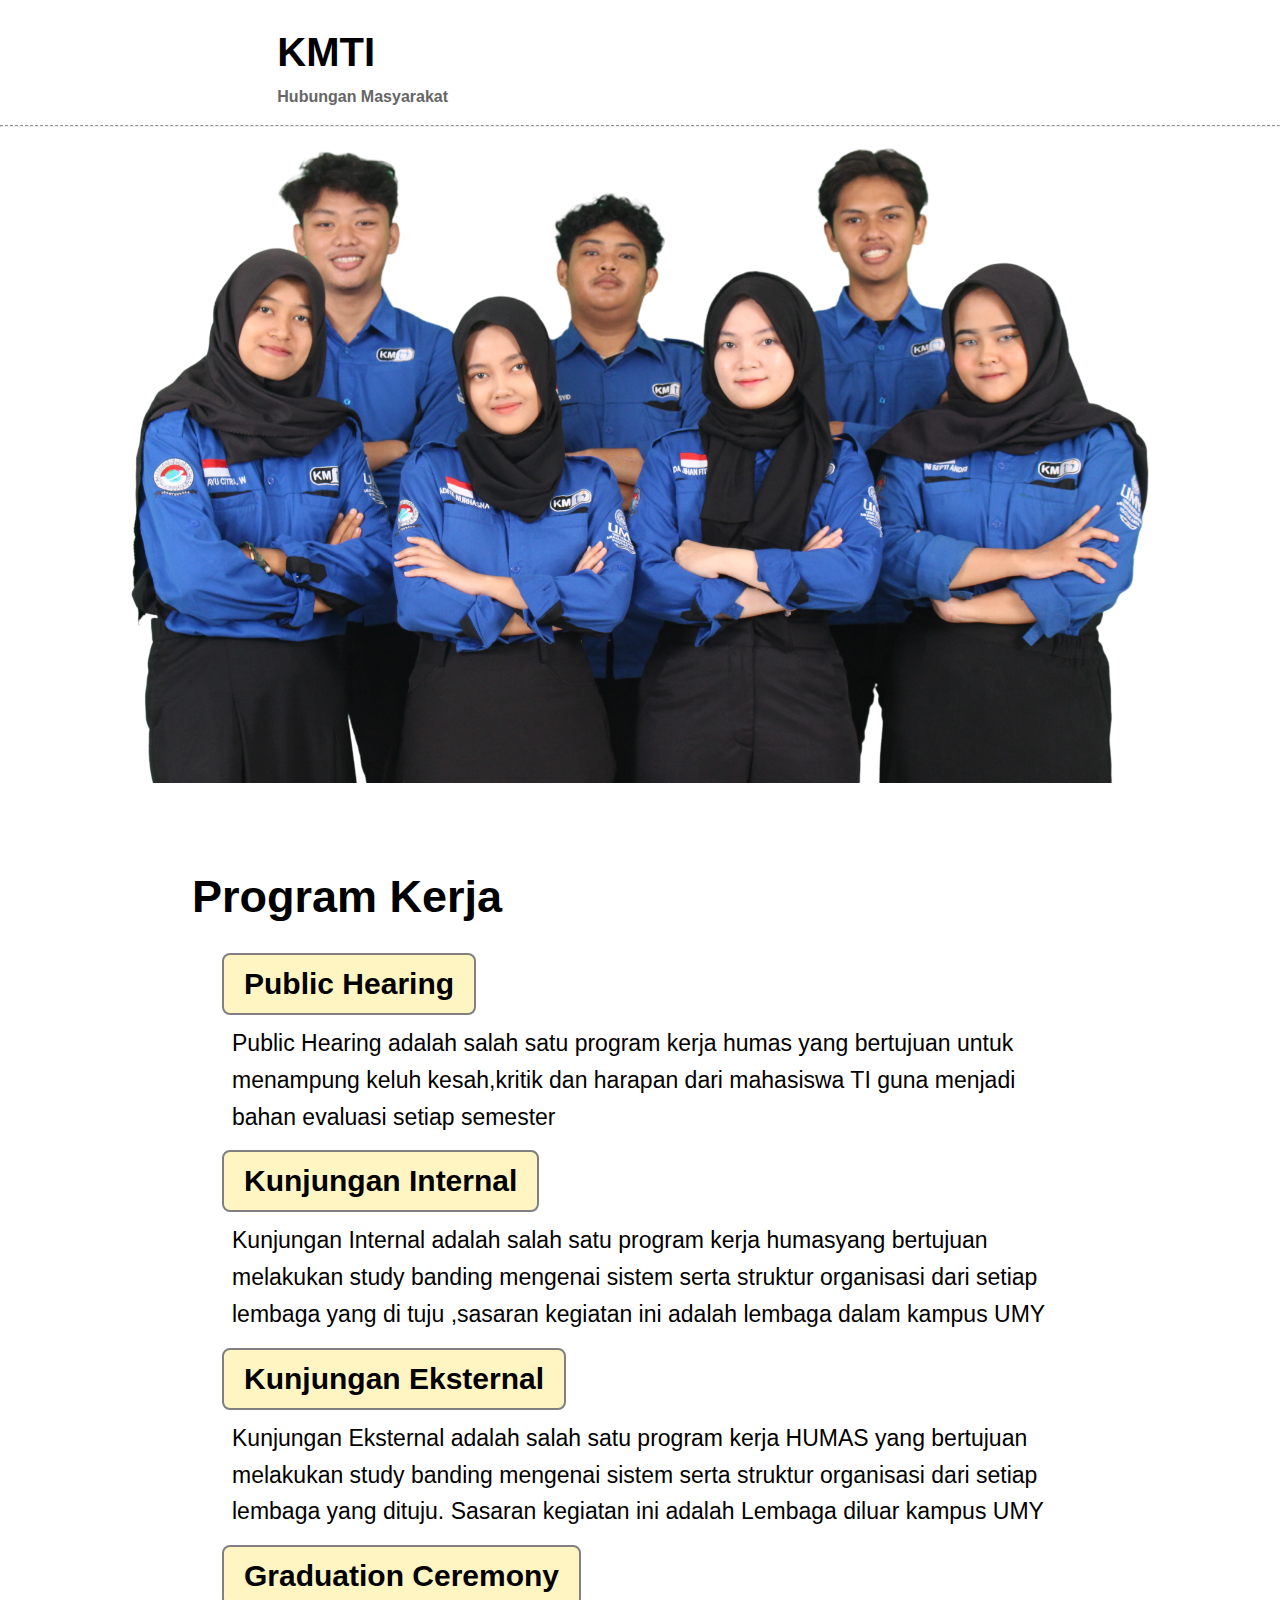
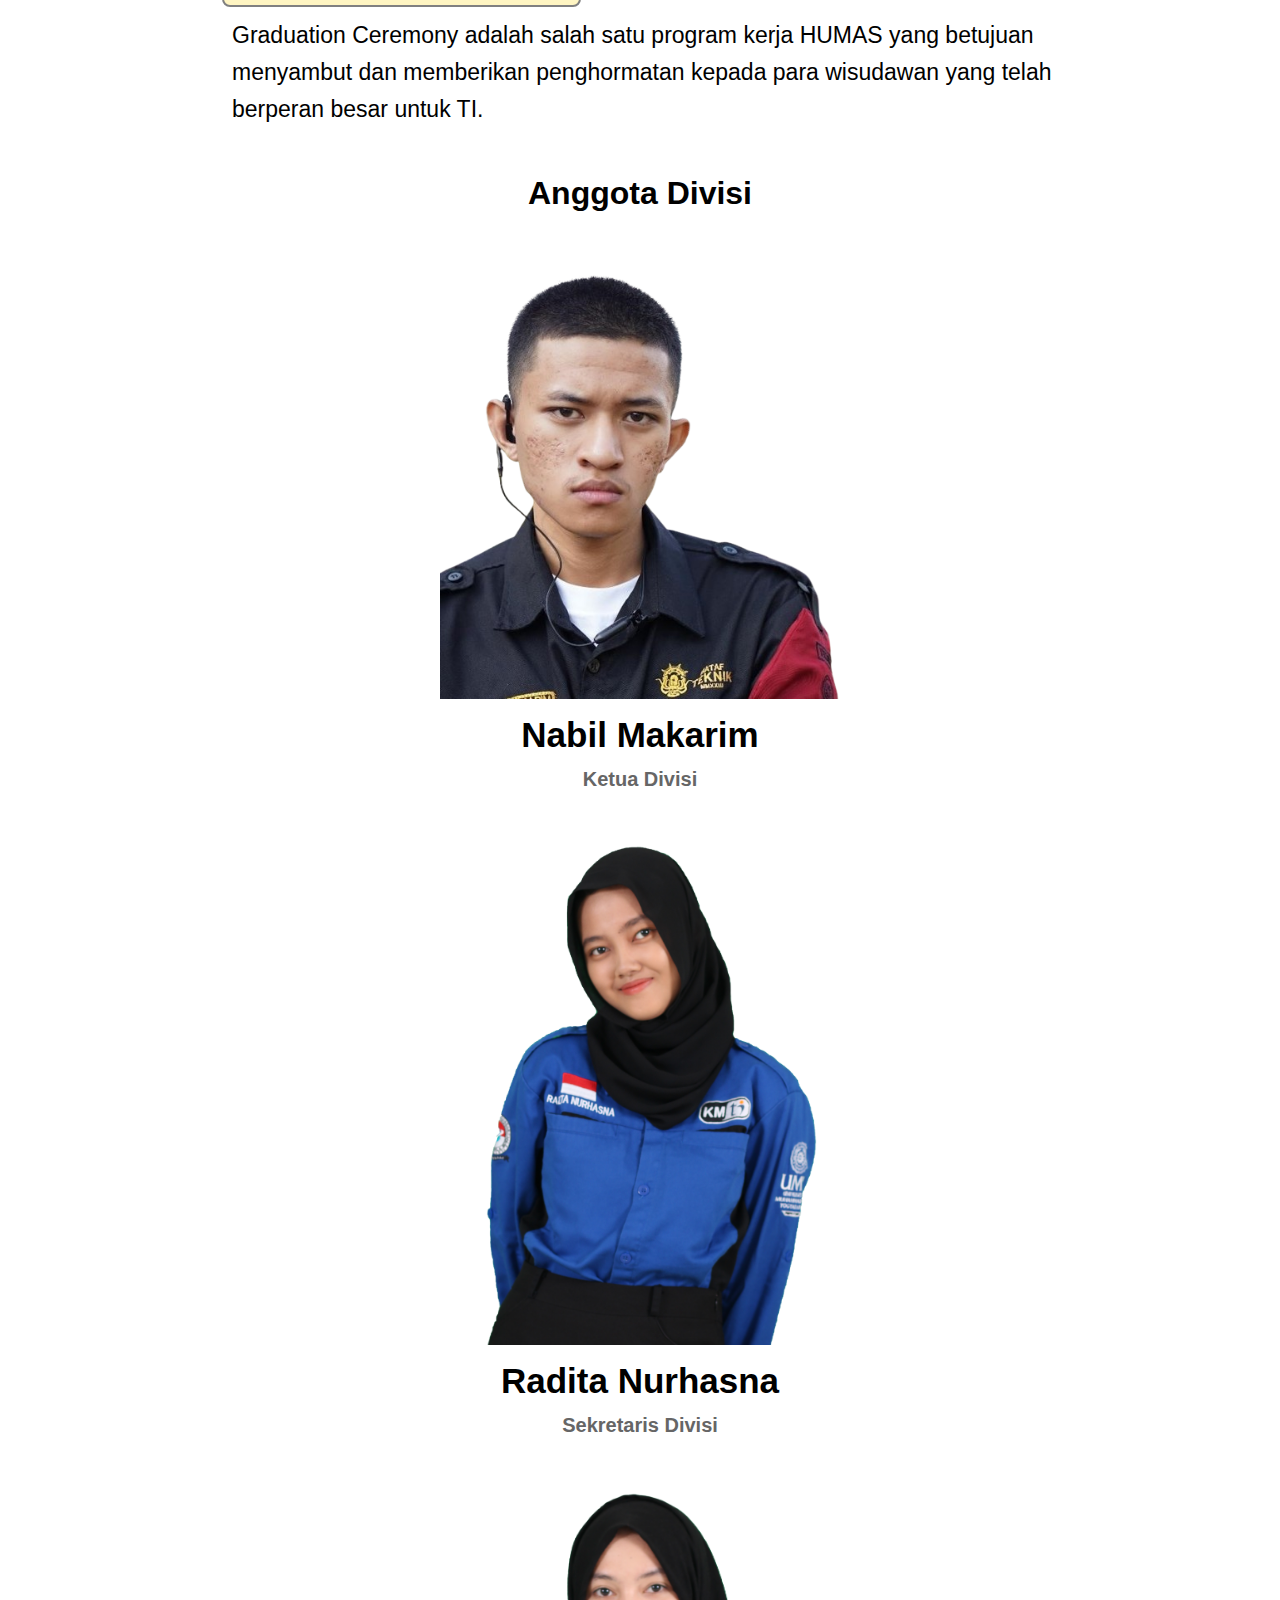
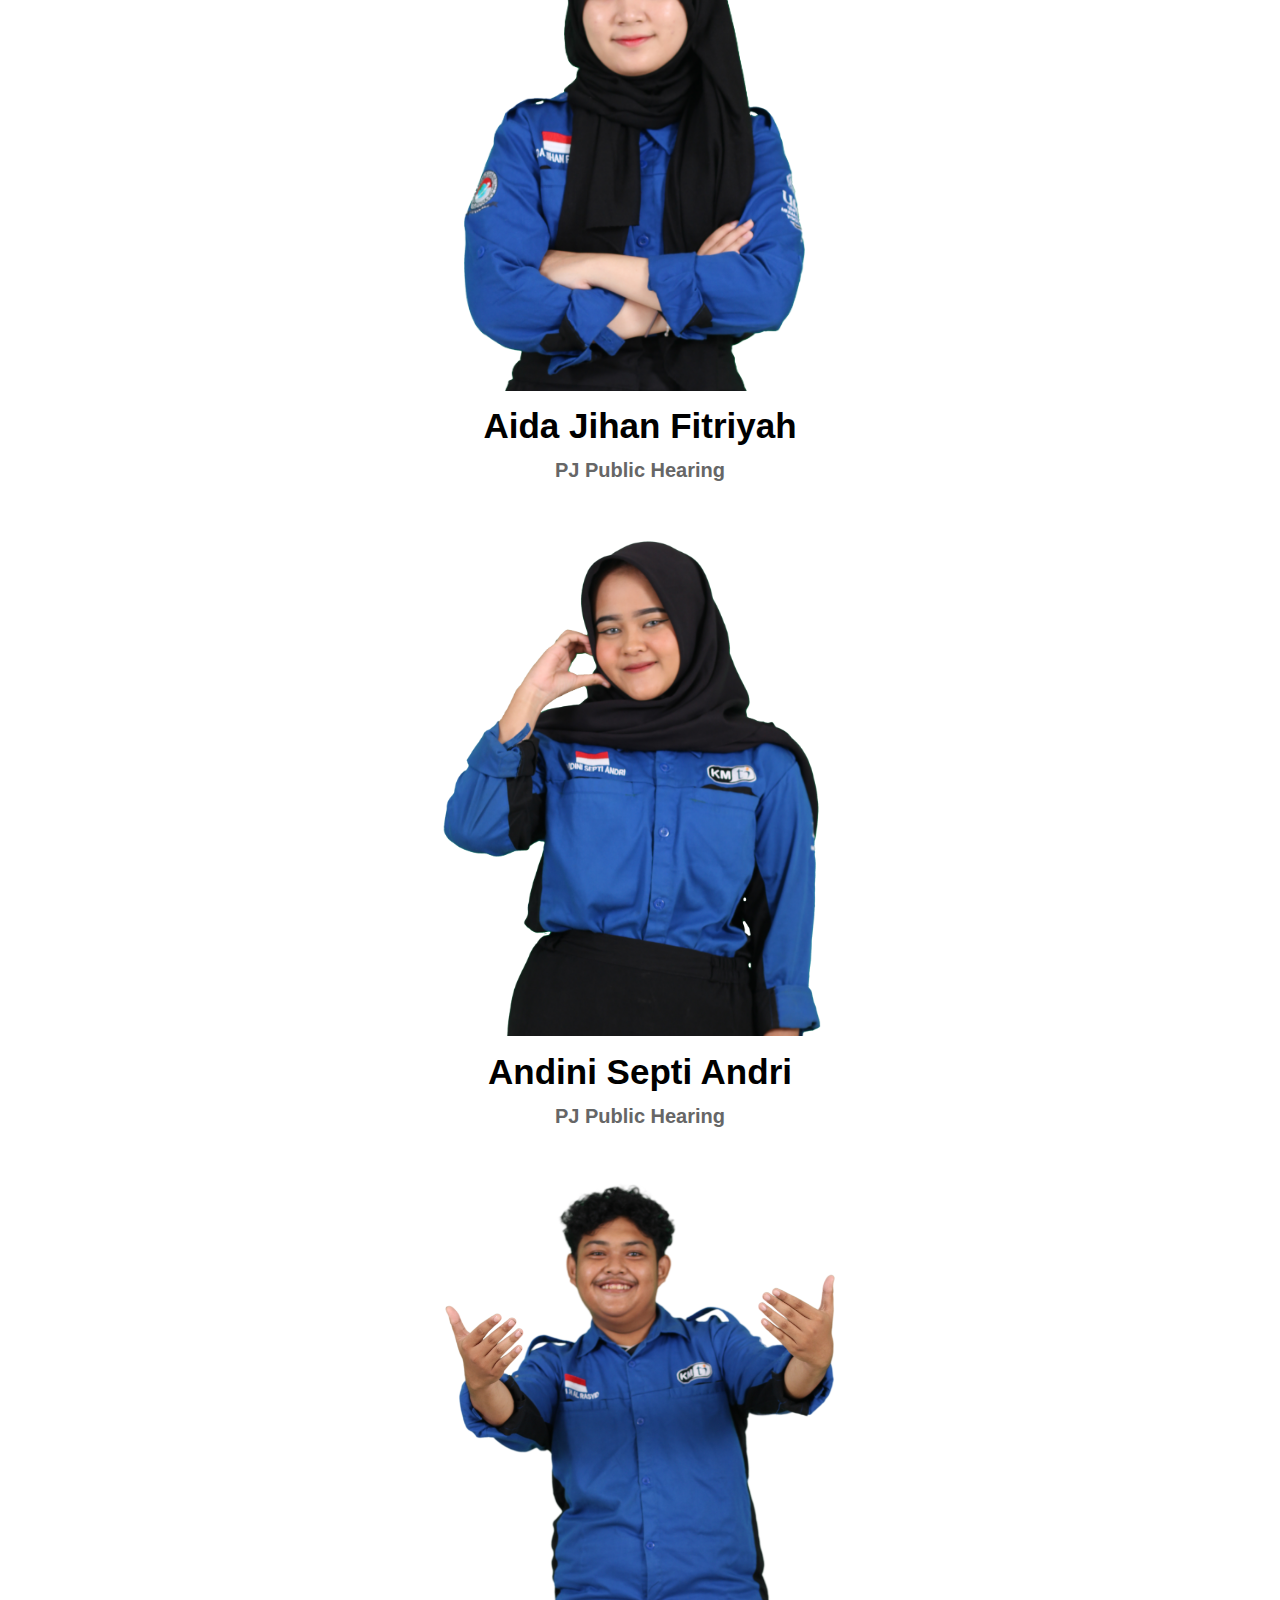
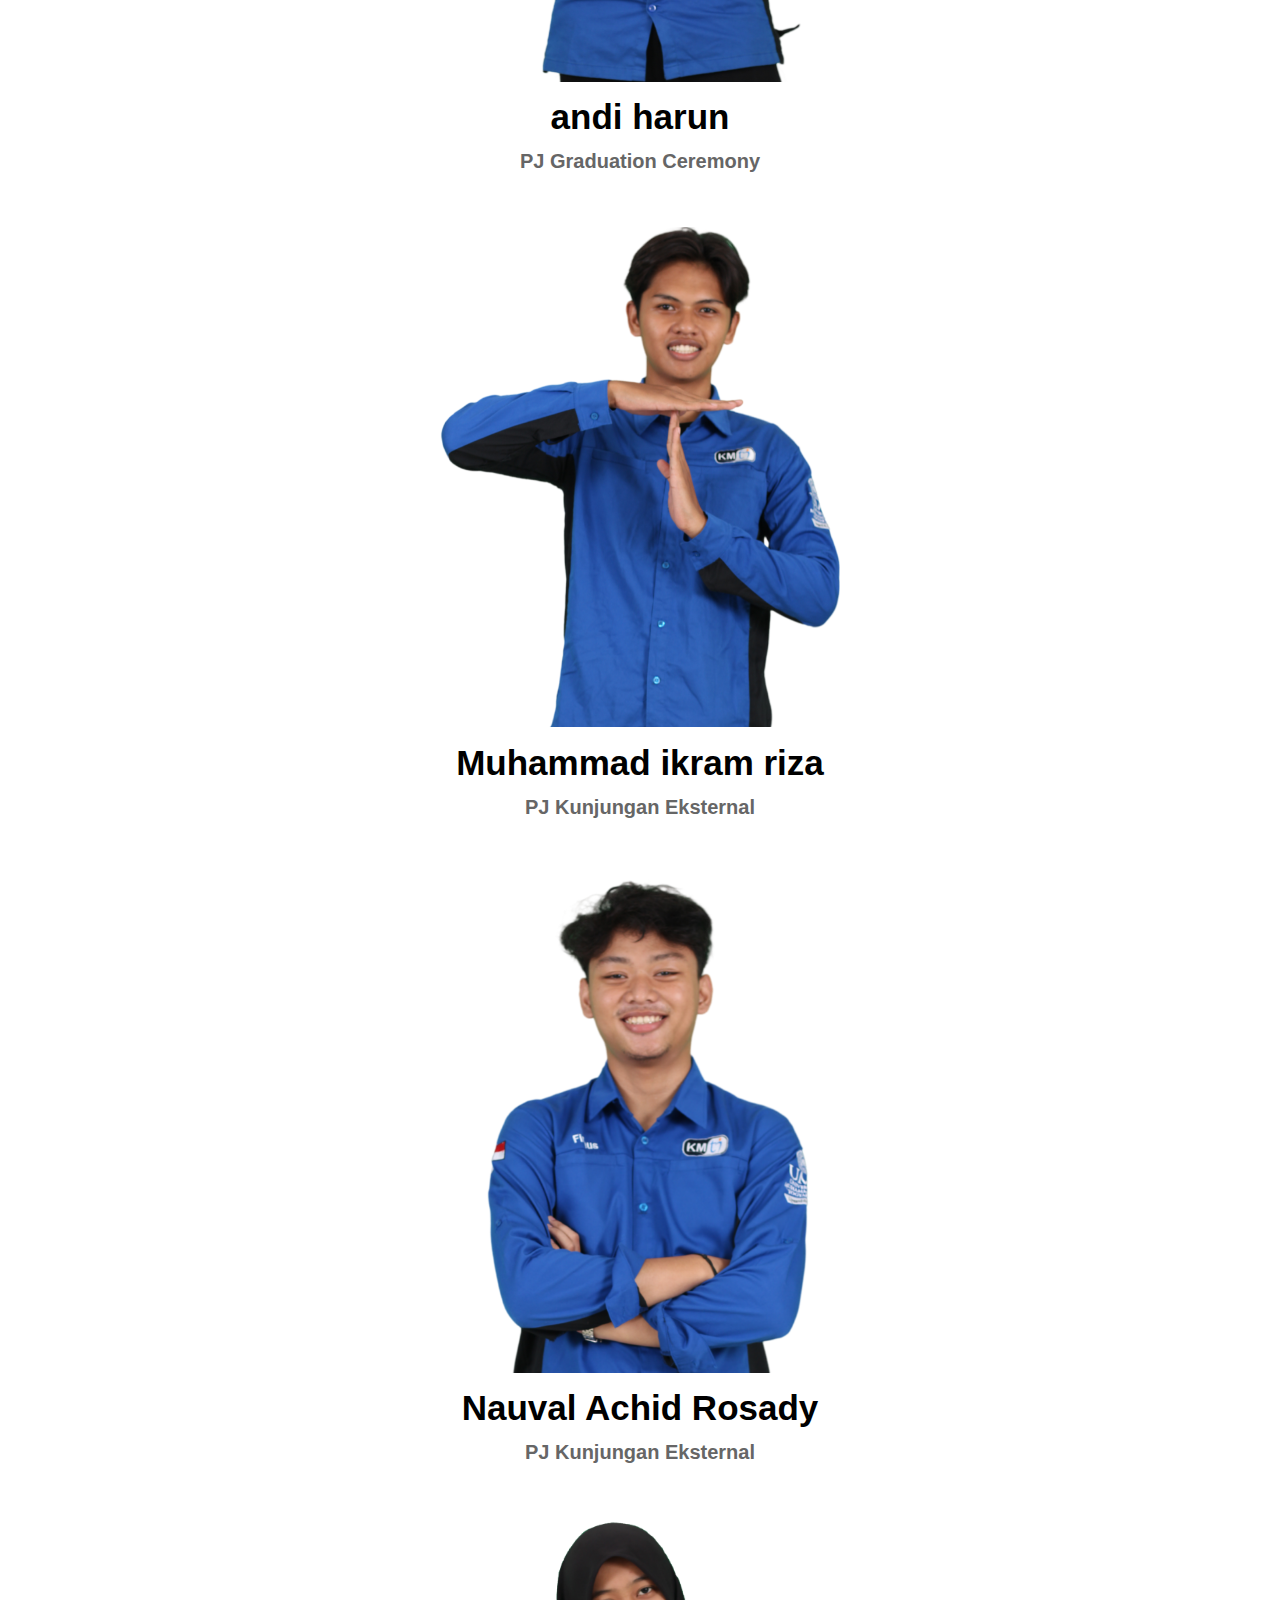
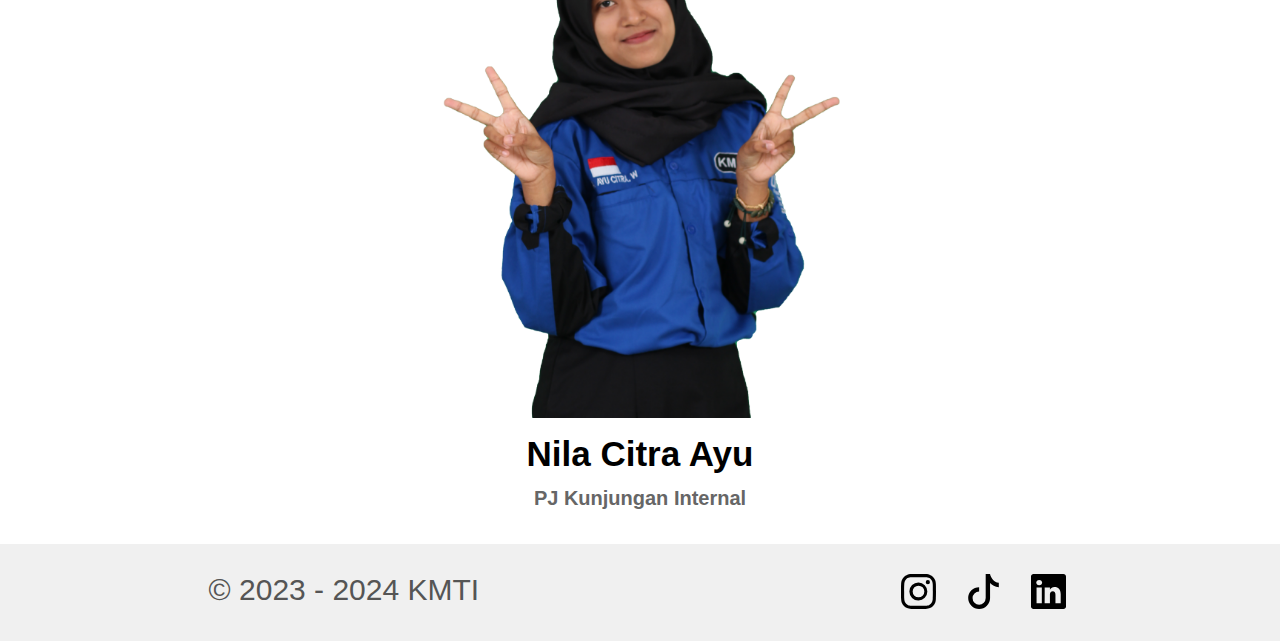
<file: Pages/humas.html>
<!DOCTYPE html>
<html lang="en">
  <head>
    <meta charset="UTF-8" />
    <meta name="viewport" content="width=device-width, initial-scale=1.0" />
    <link rel="stylesheet" href="../assets/css/pages.css" />
    <title>KMTI | Humas</title>
    <!-- 
    - google font link
  -->
  <link rel="preconnect" href="https://fonts.googleapis.com">
  <link rel="preconnect" href="https://fonts.gstatic.com" crossorigin>

  </head>

  <body class="dark_theme">
    <!-- Pemanis -->
  <div class="bar-top"></div>
  <div class="bar-bottom"></div>
  <div class="bar-left"></div>
  <div class="bar-right"></div>
  <!-- pemanis -->

    <!-- Navbar Section -->

    <header class="navbar">
      <div class="card">
        <a href="../index.html">KMTI</a>
        <h4>Hubungan Masyarakat</h4>
      </div>
      <div class="toggle-bar"></div>
    </header>
    <hr />
    <!-- Banner section atau background -->
    <section class="banner">
      <!-- Javacript Generator -->
    </section>

    <!-- Container Proker dan Divisi -->

    <div class="container">
      <div class="proker">
        <h1>Program Kerja</h1>
        <div class="card-proker">
          <!-- Javacript auto generated -->
        </div>
      </div>
      <div class="anggota">
        <h1>Anggota Divisi</h1>
        <div class="card-anggota">
          <!-- Javascript auto generated -->
        </div>
      </div>
    </div>

    <!-- Footer Section -->
    <footer>
      <p>&copy; 2023 - 2024 KMTI</p>
      <div class="social-media">
        <a href="https://www.instagram.com/kmti_umy/"><img src="/assets/images/icons/instagram.svg" alt="instagram icons"></a>
        <a href="https://www.tiktok.com/@kmti_umy?is_from_webapp=1&sender_device=pc"><img src="/assets/images/icons/tiktok.svg" alt="tiktok icons"></a>
        <a href=""><img src="/assets/images/icons/linkedin.svg" alt="linkedin icons"></a>
      </div>
    </footer>

    <!-- Javascript -->
    <script src="/assets/js/component/humas.js"></script>
  </body>
</html>
</file>
<file: assets/css/pages.css>
/*-----------------------------------*\
 * style.css
\*-----------------------------------*/

/**
 * css since 2023 by huda
 */


/*-----------------------------------*\
 * #THEME COLORS warna acuan untuk tema
\*-----------------------------------*/

body.dark_theme {

  --bg-primary: hsl(0, 0%, 0%);
  --bg-secondary: hsl(0, 0%, 19%);
  --color-primary: hsl(0, 14%, 87%);
  --color-secondary: hsl(0, 0%, 62%);
  --card-shadow: rgba(145, 239, 255, 0.5);
  --input-bg: hsl(10, 0%, 16%);

  --shadow-1: 10px 10px 40px var(--card-shadow);

}

/* Base CSS */
:root {
  --navbar-bg-color: hsl(0, 0%, 15%);
  --navbar-text-color: hsl(0, 0%, 85%);
  --navbar-text-color-focus: white;
  --navbar-bg-contrast: hsl(0, 0%, 25%);
}

* {
  box-sizing: border-box;
  margin: 0;
  padding: 0;
}

body {
  height: 100vh;
  font-family: Arial, Helvetica, sans-serif;
  line-height: 1.6;
  font-family: Raleway, sans-serif;
}

hr {
  padding: 0 10%;
  border-top: 1px dashed rgb(147, 145, 145);
}

/* Navbar */

.navbar {
  /* background-color: #f0f0f0; */
  display: flex;
  justify-content: space-around;
  padding: 20px 0 15px;
}

.navbar .card a {
  text-decoration: none;
  color: black;
  font-size: 40px;
  font-weight: 700;
  transition:all .3s;
}

.navbar .card a:hover {
  color: #7BD3EA;
  background: transparent;
  text-shadow: 3px 3px 5px grey;
}

.navbar .card h4 {
  color: #666666;
}

/* Tampilan mobile */
@media only screen and (max-width: 600px) {

  .navbar {
    padding: 10px 0 5px;
  }

  .navbar .card a {
    font-size: 18px;
  }

  .navbar .card h4 {
    font-size: 10px;
  }
}

/* Banner atau Background */

.banner img {
  width: 100%;
  padding: 20px 10% 20px;
}

@media only screen and (max-width: 600px) {
  .banner img {
    padding: 20px 5% 20px;
  }
}

/* Container Proker dan Anggota */

/* Program Kerja */

.container {
  padding: 0 15% 0;
  margin: 50px auto 30px;
}

.container .proker {
  display: flex;
  flex-direction: column;
  gap: 20px;
  justify-content: space-around;
  margin-bottom: 40px;
}

.container .proker h1 {
  font-size: 45px;
}

.container .proker .card-proker {
  display: flex;
  flex-direction: column;
  gap: 15px;
  padding: 0 30px;
}

.container .proker .card-proker .itemProker p {
  padding-left: 10px;
  margin-top: 10px;
  color: black;
  font-size: 23px;
}

.container .proker .card-proker .itemProker h1 {
  padding: 5px 20px;
  font-size: 30px;
  background-color: #F4F27E;
  width: fit-content;
  border-radius: 8px;
  background: #FFF5C2;
  box-shadow: 12px 12px 20px #c5cac6,
    -12px -12px 20x #fbfffc;
  border: solid 2px grey;
}

/* Responsive Proker */

@media only screen and (max-width: 600px) {
  .container {
    margin: 0 auto 30px;
    padding: 0 6% 0;
  }

  .container .proker h1 {
    font-size: 30px;
  }

  .container .proker .card-proker {
    padding: 0 3%;
  }

  .container .proker .card-proker .itemProker h1 {
    font-size: 20px;
    padding: 3px 15px;
  }

  .container .proker .card-proker .itemProker p {
    font-size: 18px;
  }
}

/* Anggota */

.container .anggota {
  display: flex;
  flex-direction: column;
  align-items: center;
  gap: 30px;
}

.container .anggota .card-anggota {
  display: flex;
  justify-content: space-around;
  gap: 50px;
  flex-wrap: wrap;
  margin-top: 20px;
}

.container .anggota .card-anggota .itemAnggota {
  text-align: center;
  margin: 0 30px;
}

.container .anggota .card-anggota .itemAnggota h3 {
  font-size: 35px;
}

.container .anggota .card-anggota .itemAnggota h6 {
  font-size: 20px;
  color: #666666;
}

.card-anggota .itemAnggota img {
  width: 400px;
}

/* Responsive Anggota */

@media only screen and (max-width: 600px) {
  .container .anggota h1 {
    font-size: 30px;
  }

  .card-anggota .itemAnggota img {
    width: 300px;
  }

  .container .anggota .card-anggota {
    gap: 30px;
    margin: 0 10px;
  }

  .container .anggota .card-anggota .itemAnggota h3 {
    font-size: 27px;
  }

  .container .anggota .card-anggota .itemAnggota h6 {
    font-size: 18px;
  }
}

/*-----------------------------------*\
 * #footer
/* \*-----------------------------------* */


footer {
  margin-top: auto;
  /* Menempatkan footer di paling bawah */
  display: flex;
  justify-content: space-around;
  align-items: center;
  text-align: left;
  background-color: #f0f0f0;
  padding: 20px 0 25px;
}

.item {
  margin-right: 10px;
  /* Mengatur jarak kanan antara elemen-elemen */
}

p {
  text-align: left;
  color: #555555;
  margin: 0;
  /* Menghapus margin bawah pada tulisan */
  font-size: 30px;
}

.social-media {
  margin-top: 10px;
  display: flex;
  gap: 20px;
}

.social-media a {
  margin: 0 5px;
  text-decoration: none;
  display: inline-block;
}

.social-media img {
  width: 35px;
  /* Sesuaikan ukuran ikon sosial media */
  height: 35px;
  /* Sesuaikan ukuran ikon sosial media */
}

/* Media Query untuk layar dengan lebar kurang dari atau sama dengan 600px */
@media (max-width: 600px) {
  footer {
    flex-direction: column;
    flex-direction: column-reverse;
    padding: 10px 0 30px;
  }

  p {
    font-size: 12px;
  }

  .social-media img {
    width: 25px;
    height: 25px;
    margin-bottom: 15px;
  }

  .social-media {
    margin-top: 15px;
  }
}
</file>
